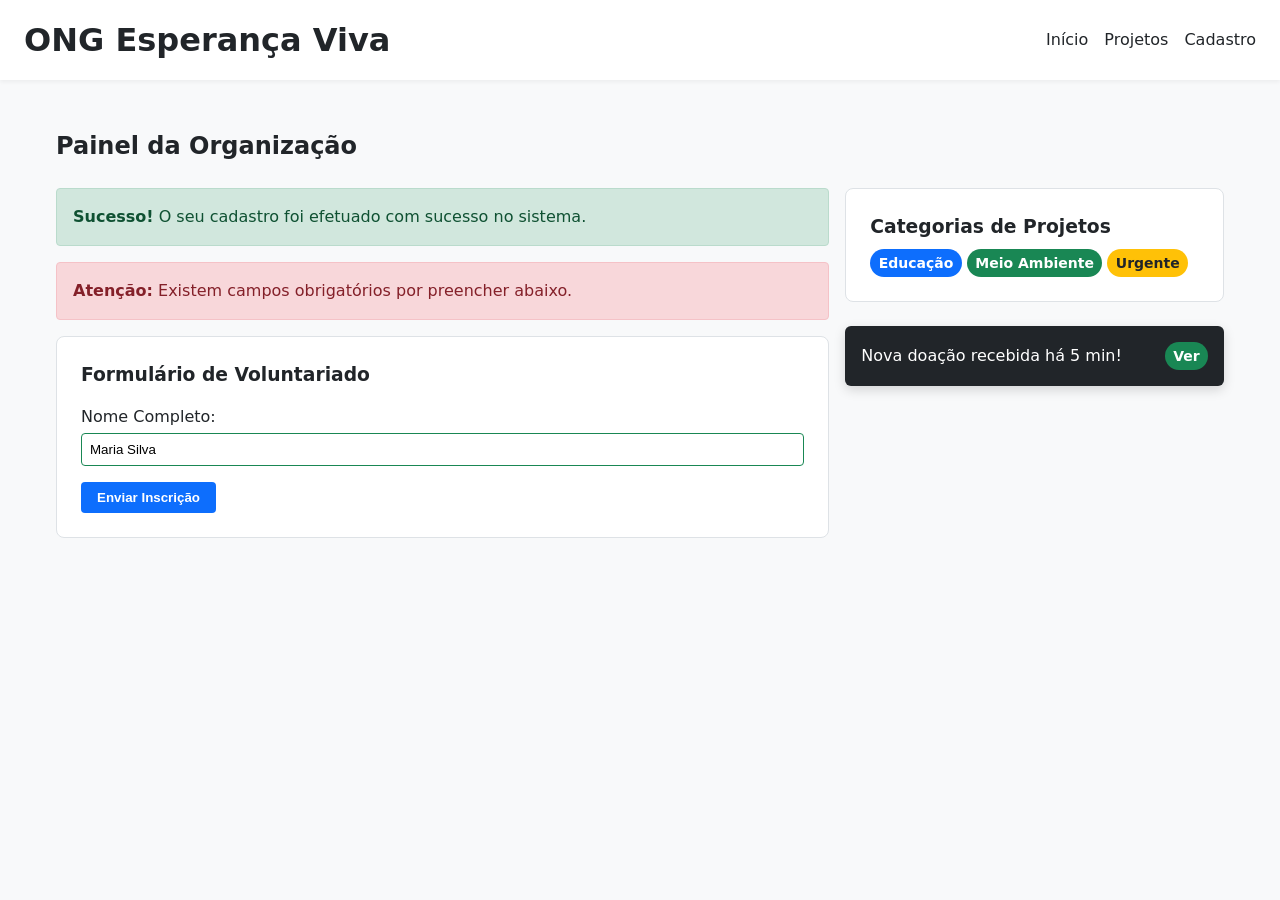
<file: index.html>
<!DOCTYPE html>
<html lang="pt-BR">
<head>
  <meta charset="UTF-8">
  <meta name="viewport" content="width=device-width, initial-scale=1.0">
  <title>ONG Esperança Viva - Painel Principal</title>
  <link rel="stylesheet" href="style.css">
</head>
<body>

  <header class="header-container">
    <h1>ONG Esperança Viva</h1>
    <nav>
      <ul class="nav-list">
        <li><a href="index.html">Início</a></li>
        <li><a href="projetos.html">Projetos</a></li>
        <li><a href="cadastro.html">Cadastro</a></li>
      </ul>
    </nav>
  </header>

  <main class="container">
    <h2>Painel da Organização</h2>

    <div class="grid-layout">
      
      <!-- Conteúdo Principal -->
      <section class="main-content">
        
        <!-- Componentes de Alerta -->
        <div class="alert alert-success">
          <strong>Sucesso!</strong> O seu cadastro foi efetuado com sucesso no sistema.
        </div>
        <div class="alert alert-danger">
          <strong>Atenção:</strong> Existem campos obrigatórios por preencher abaixo.
        </div>

        <!-- Formulário com Validação -->
        <div class="card">
          <h3>Formulário de Voluntariado</h3>
          <form style="margin-top: 1rem;">
            <div class="form-group">
              <label for="nome">Nome Completo:</label>
              <input type="text" id="nome" class="form-control is-valid" value="Maria Silva">
            </div>
            <button type="button" class="btn btn-primary">Enviar Inscrição</button>
          </form>
        </div>

      </section>

      <!-- Sidebar com Badges e Toast -->
      <aside class="sidebar">
        
        <div class="card">
          <h3>Categorias de Projetos</h3>
          <p style="margin-top: 0.5rem;">
            <span class="badge badge-primary">Educação</span>
            <span class="badge badge-success">Meio Ambiente</span>
            <span class="badge badge-warning">Urgente</span>
          </p>
        </div>

        <!-- Componente Toast (Notificação Flutuante) -->
        <div class="toast">
          <span>Nova doação recebida há 5 min!</span>
          <span class="badge badge-success">Ver</span>
        </div>

      </aside>

    </div>
  </main>

</body>
</html>
</file>
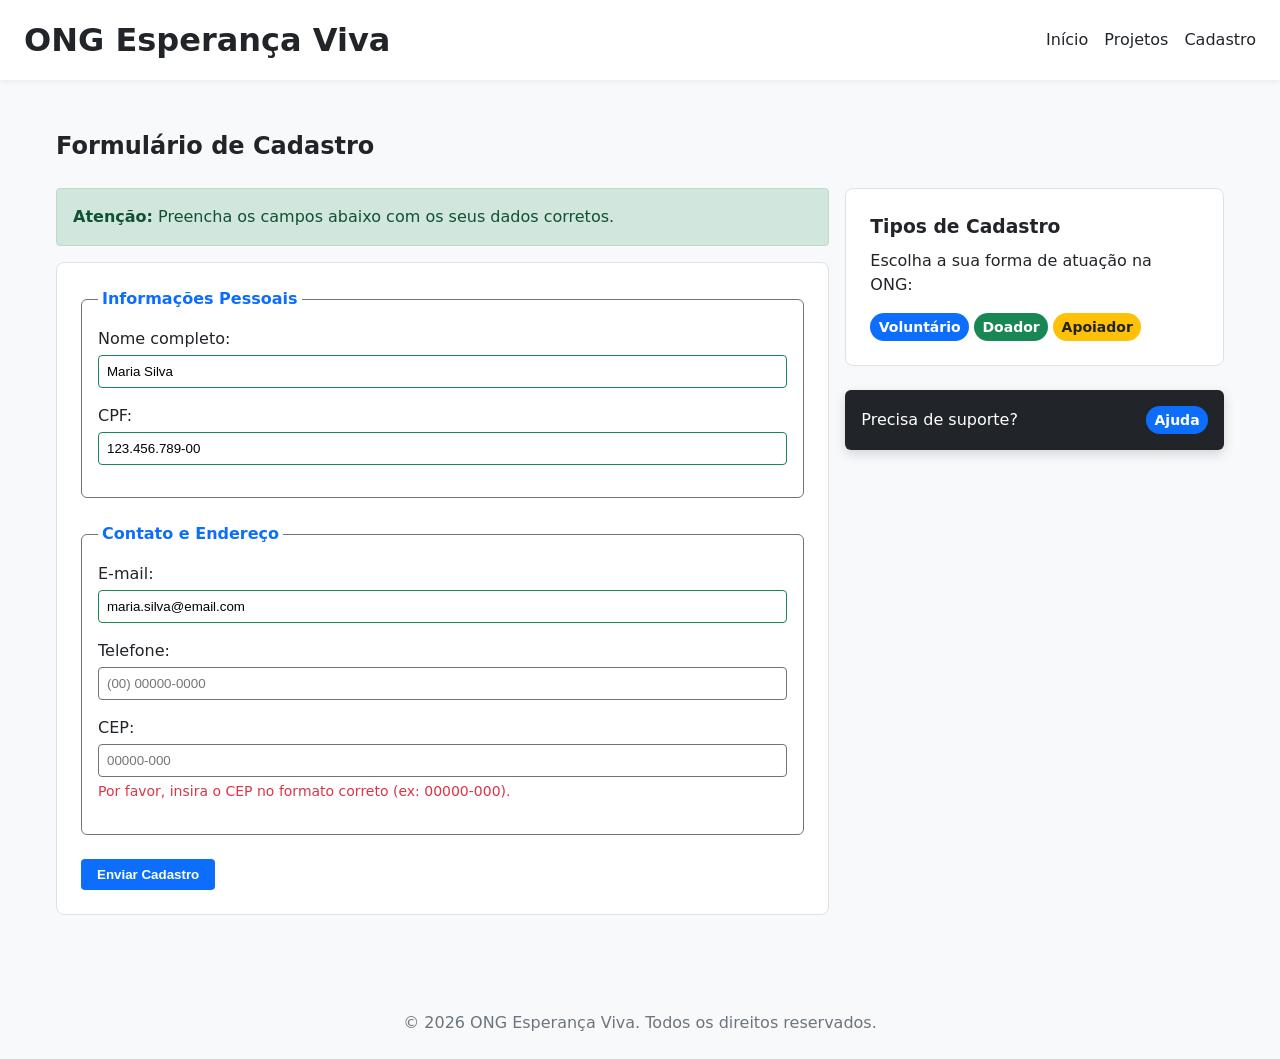
<file: cadastro.html>
<!DOCTYPE html>
<html lang="pt-BR">
<head>
  <meta charset="UTF-8">
  <meta name="viewport" content="width=device-width, initial-scale=1.0">
  <title>Cadastro - ONG Esperança Viva</title>
  <link rel="stylesheet" href="style.css">
</head>
<body>

  <!-- Cabeçalho Principal (Flexbox) -->
  <header class="header-container">
    <h1>ONG Esperança Viva</h1>
    <nav>
      <ul class="nav-list">
        <li><a href="index.html">Início</a></li>
        <li><a href="projetos.html">Projetos</a></li>
        <li><a href="cadastro.html">Cadastro</a></li>
      </ul>
    </nav>
  </header>

  <!-- Estrutura Principal (Grid System) -->
  <main class="container">
    <h2>Formulário de Cadastro</h2>

    <div class="grid-layout">
      
      <!-- Seção do Formulário Principal -->
      <section class="main-content">
        
        <!-- Componentes de Feedback/Alerta -->
        <div class="alert alert-success">
          <strong>Atenção:</strong> Preencha os campos abaixo com os seus dados corretos.
        </div>

        <div class="card">
          <form action="#" method="post">
            
            <!-- Grupo 1: Informações Pessoais -->
            <fieldset style="border: 1px solid var(--neutral-medium); border-radius: 6px; padding: var(--spacing-md); margin-bottom: var(--spacing-lg);">
              <legend style="padding: 0 var(--spacing-xs); font-weight: 600; color: var(--primary-color);">Informações Pessoais</legend>
              
              <div class="form-group">
                <label for="nome">Nome completo:</label>
                <input type="text" id="nome" name="nome" class="form-control is-valid" value="Maria Silva" required>
              </div>

              <div class="form-group">
                <label for="cpf">CPF:</label>
                <input type="text" id="cpf" name="cpf" class="form-control is-valid" pattern="\d{3}\.\d{3}\.\d{3}-\d{2}" placeholder="000.000.000-00" value="123.456.789-00" required>
              </div>
            </fieldset>

            <!-- Grupo 2: Contato e Endereço -->
            <fieldset style="border: 1px solid var(--neutral-medium); border-radius: 6px; padding: var(--spacing-md); margin-bottom: var(--spacing-lg);">
              <legend style="padding: 0 var(--spacing-xs); font-weight: 600; color: var(--primary-color);">Contato e Endereço</legend>
              
              <div class="form-group">
                <label for="email">E-mail:</label>
                <input type="email" id="email" name="email" class="form-control is-valid" value="maria.silva@email.com" required>
              </div>

              <div class="form-group">
                <label for="telefone">Telefone:</label>
                <input type="tel" id="telefone" name="telefone" class="form-control" pattern="\(\d{2}\)\s?\d{4,5}-\d{4}" placeholder="(00) 00000-0000" required>
              </div>

              <div class="form-group">
                <label for="cep">CEP:</label>
                <input type="text" id="cep" name="cep" class="form-control is-invalid" pattern="\d{5}-\d{3}" placeholder="00000-000" required>
                <small style="color: var(--danger-color); font-size: var(--font-size-small); margin-top: 4px; display: block;">
                  Por favor, insira o CEP no formato correto (ex: 00000-000).
                </small>
              </div>
            </fieldset>

            <button type="submit" class="btn btn-primary">Enviar Cadastro</button>
          </form>
        </div>

      </section>

      <!-- Barra Lateral Auxiliar -->
      <aside class="sidebar">
        <div class="card">
          <h3>Tipos de Cadastro</h3>
          <p style="margin-top: var(--spacing-sm);">
            Escolha a sua forma de atuação na ONG:
          </p>
          <div style="margin-top: var(--spacing-md);">
            <span class="badge badge-primary">Voluntário</span>
            <span class="badge badge-success">Doador</span>
            <span class="badge badge-warning">Apoiador</span>
          </div>
        </div>

        <!-- Toast de Apoio -->
        <div class="toast">
          <span>Precisa de suporte?</span>
          <span class="badge badge-primary">Ajuda</span>
        </div>
      </aside>

    </div>
  </main>

  <footer style="text-align: center; padding: var(--spacing-lg); color: var(--neutral-medium); margin-top: var(--spacing-xl);">
    <p>&copy; 2026 ONG Esperança Viva. Todos os direitos reservados.</p>
  </footer>

</body>
</html>
</file>
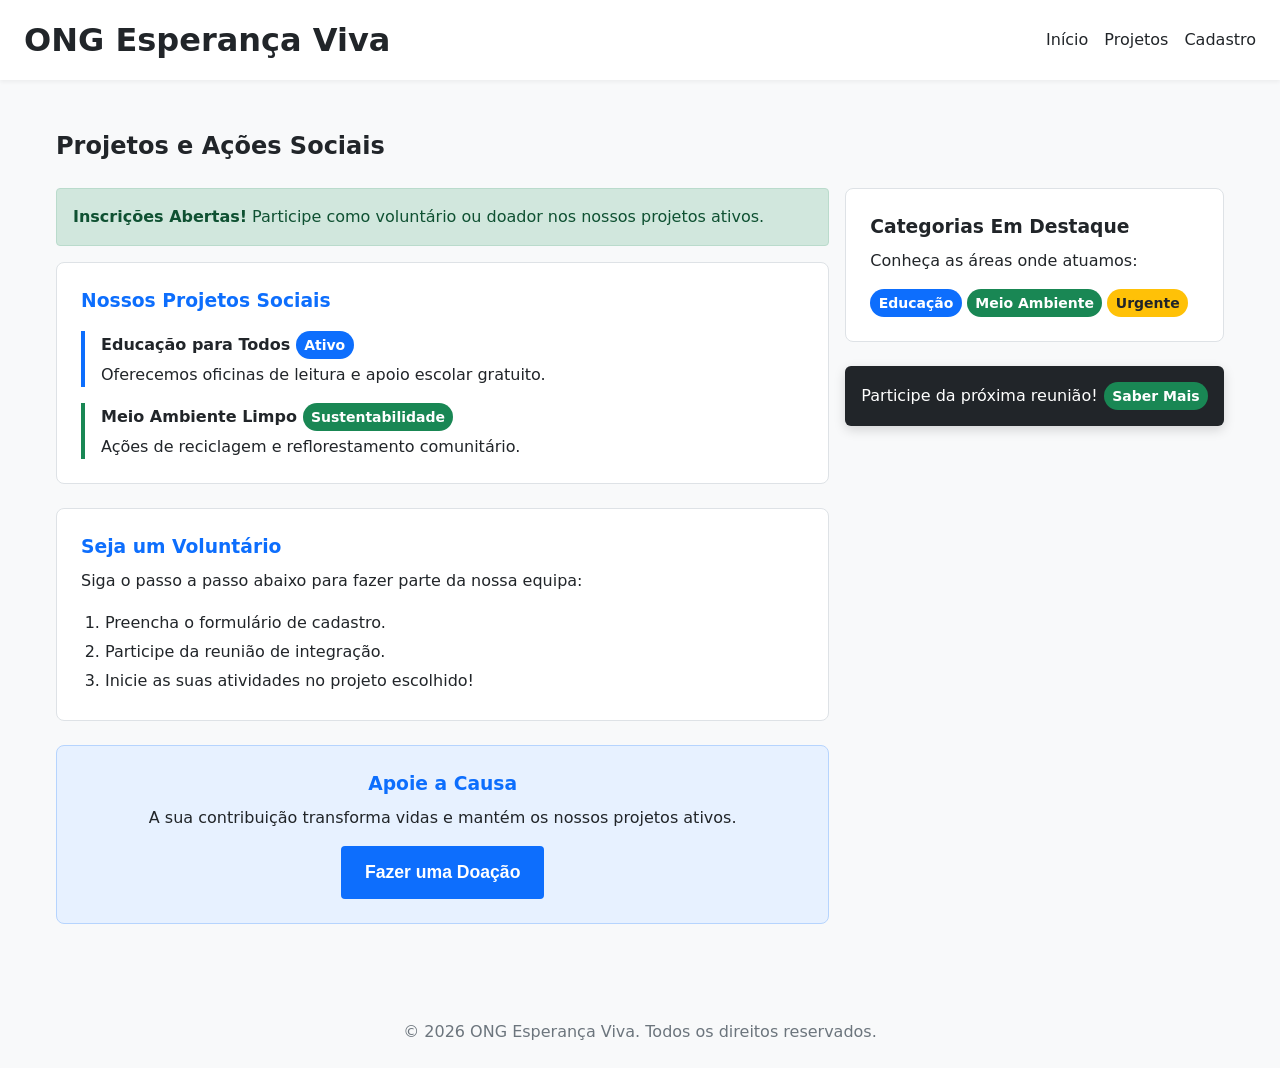
<file: projetos.html>
<!DOCTYPE html>
<html lang="pt-BR">
<head>
  <meta charset="UTF-8">
  <meta name="viewport" content="width=device-width, initial-scale=1.0">
  <title>Projetos - ONG Esperança Viva</title>
  <link rel="stylesheet" href="style.css">
</head>
<body>

  <!-- Cabeçalho Principal (Flexbox) -->
  <header class="header-container">
    <h1>ONG Esperança Viva</h1>
    <nav>
      <ul class="nav-list">
        <li><a href="index.html">Início</a></li>
        <li><a href="projetos.html">Projetos</a></li>
        <li><a href="cadastro.html">Cadastro</a></li>
      </ul>
    </nav>
  </header>

  <!-- Estrutura Principal (Grid System) -->
  <main class="container">
    <h2>Projetos e Ações Sociais</h2>

    <div class="grid-layout">
      
      <!-- Seção do Conteúdo Principal -->
      <section class="main-content">
        
        <!-- Componente de Alerta Informativo -->
        <div class="alert alert-success">
          <strong>Inscrições Abertas!</strong> Participe como voluntário ou doador nos nossos projetos ativos.
        </div>

        <!-- Seção: Nossos Projetos Sociais -->
        <section id="projetos" class="card">
          <h3 style="color: var(--primary-color); margin-bottom: var(--spacing-sm);">Nossos Projetos Sociais</h3>
          
          <article style="border-left: 4px solid var(--primary-color); padding-left: var(--spacing-md); margin-top: var(--spacing-md);">
            <h4>Educação para Todos <span class="badge badge-primary">Ativo</span></h4>
            <p style="margin-top: var(--spacing-xs);">Oferecemos oficinas de leitura e apoio escolar gratuito.</p>
          </article>

          <article style="border-left: 4px solid var(--secondary-color); padding-left: var(--spacing-md); margin-top: var(--spacing-md);">
            <h4>Meio Ambiente Limpo <span class="badge badge-success">Sustentabilidade</span></h4>
            <p style="margin-top: var(--spacing-xs);">Ações de reciclagem e reflorestamento comunitário.</p>
          </article>
        </section>

        <!-- Seção: Seja um Voluntário -->
        <section id="voluntariado" class="card">
          <h3 style="color: var(--primary-color); margin-bottom: var(--spacing-sm);">Seja um Voluntário</h3>
          <p style="margin-bottom: var(--spacing-md);">Siga o passo a passo abaixo para fazer parte da nossa equipa:</p>
          
          <ol style="padding-left: var(--spacing-lg); line-height: 1.8;">
            <li>Preencha o formulário de cadastro.</li>
            <li>Participe da reunião de integração.</li>
            <li>Inicie as suas atividades no projeto escolhido!</li>
          </ol>
        </section>

        <!-- Seção: Apoie a Causa -->
        <section id="doacoes" class="card" style="text-align: center; background-color: #e7f1ff; border-color: #b6d4fe;">
          <h3 style="color: var(--primary-color);">Apoie a Causa</h3>
          <p style="margin: var(--spacing-sm) 0 var(--spacing-md) 0;">
            A sua contribuição transforma vidas e mantém os nossos projetos ativos.
          </p>
          <button type="button" class="btn btn-primary" style="font-size: 1.1rem; padding: var(--spacing-md) var(--spacing-lg);">
            Fazer uma Doação
          </button>
        </section>

      </section>

      <!-- Barra Lateral Auxiliar -->
      <aside class="sidebar">
        
        <div class="card">
          <h3>Categorias Em Destaque</h3>
          <p style="margin-top: var(--spacing-sm);">
            Conheça as áreas onde atuamos:
          </p>
          <div style="margin-top: var(--spacing-md);">
            <span class="badge badge-primary">Educação</span>
            <span class="badge badge-success">Meio Ambiente</span>
            <span class="badge badge-warning">Urgente</span>
          </div>
        </div>

        <!-- Toast de Apoio / Notificação Flutuante -->
        <div class="toast">
          <span>Participe da próxima reunião!</span>
          <span class="badge badge-success">Saber Mais</span>
        </div>

      </aside>

    </div>
  </main>

  <footer style="text-align: center; padding: var(--spacing-lg); color: var(--neutral-medium); margin-top: var(--spacing-xl);">
    <p>&copy; 2026 ONG Esperança Viva. Todos os direitos reservados.</p>
  </footer>

</body>
</html>
</file>
<file: style.css>
/* --- DESIGN SYSTEM & VARIÁVEIS --- */
:root {
  --primary-color: #0d6efd;
  --primary-hover: #0b5ed7;
  --secondary-color: #198754;
  --secondary-hover: #157347;
  --danger-color: #dc3545;
  --warning-color: #ffc107;
  --neutral-dark: #212529;
  --neutral-medium: #6c757d;
  --neutral-light: #f8f9fa;
  --neutral-white: #ffffff;

  --font-size-h1: 2.25rem;
  --font-size-h2: 1.75rem;
  --font-size-h3: 1.25rem;
  --font-size-body: 1rem;
  --font-size-small: 0.875rem;

  --spacing-xs: 0.25rem;
  --spacing-sm: 0.5rem;
  --spacing-md: 1rem;
  --spacing-lg: 1.5rem;
  --spacing-xl: 3rem;
}

* { box-sizing: border-box; margin: 0; padding: 0; }
body { font-family: system-ui, -apple-system, sans-serif; background-color: var(--neutral-light); color: var(--neutral-dark); line-height: 1.5; }

/* --- HEADER & GRID --- */
.header-container { display: flex; justify-content: space-between; align-items: center; padding: var(--spacing-md) var(--spacing-lg); background: var(--neutral-white); box-shadow: 0 2px 4px rgba(0,0,0,0.05); }
.nav-list { display: flex; list-style: none; gap: var(--spacing-md); }
.nav-list a { text-decoration: none; color: var(--neutral-dark); font-weight: 500; }

.container { max-width: 1200px; margin: var(--spacing-xl) auto; padding: 0 var(--spacing-md); }
.grid-layout { display: grid; grid-template-columns: repeat(12, 1fr); gap: var(--spacing-md); margin-top: var(--spacing-lg); }

.main-content { grid-column: span 8; }
.sidebar { grid-column: span 4; }

@media (max-width: 768px) {
  .main-content, .sidebar { grid-column: span 12; }
}

/* --- BADGES (Etiquetas Semânticas) --- */
.badge { display: inline-block; padding: 0.25em 0.6em; font-size: var(--font-size-small); font-weight: 600; border-radius: 50px; color: var(--neutral-white); }
.badge-primary { background-color: var(--primary-color); }
.badge-success { background-color: var(--secondary-color); }
.badge-warning { background-color: var(--warning-color); color: var(--neutral-dark); }

/* --- ALERTS (Caixas de Mensagem) --- */
.alert { padding: var(--spacing-md); border-radius: 4px; margin-bottom: var(--spacing-md); border: 1px solid transparent; }
.alert-success { background-color: #d1e7dd; color: #0f5132; border-color: #badbcc; }
.alert-danger { background-color: #f8d7da; color: #842029; border-color: #f5c2c7; }

/* --- TOAST & MODAL (Feedback Flutuante) --- */
.toast { background: var(--neutral-dark); color: var(--neutral-white); padding: var(--spacing-md); border-radius: 6px; display: flex; justify-content: space-between; align-items: center; box-shadow: 0 4px 12px rgba(0,0,0,0.15); margin-top: var(--spacing-lg); }

/* --- FORMULÁRIOS & BOTÕES --- */
.card { background: var(--neutral-white); padding: var(--spacing-lg); border-radius: 8px; border: 1px solid #dee2e6; margin-bottom: var(--spacing-lg); }
.form-group { margin-bottom: var(--spacing-md); }
.form-group label { display: block; margin-bottom: var(--spacing-xs); font-weight: 500; }
.form-control { width: 100%; padding: var(--spacing-sm); border: 1px solid var(--neutral-medium); border-radius: 4px; }
.form-control.is-valid { border-color: var(--secondary-color); }

.btn { display: inline-block; padding: var(--spacing-sm) var(--spacing-md); border: none; border-radius: 4px; font-weight: 600; cursor: pointer; transition: all 0.2s; }
.btn-primary { background-color: var(--primary-color); color: var(--neutral-white); }
.btn-primary:hover { background-color: var(--primary-hover); transform: translateY(-2px); }
</file>
